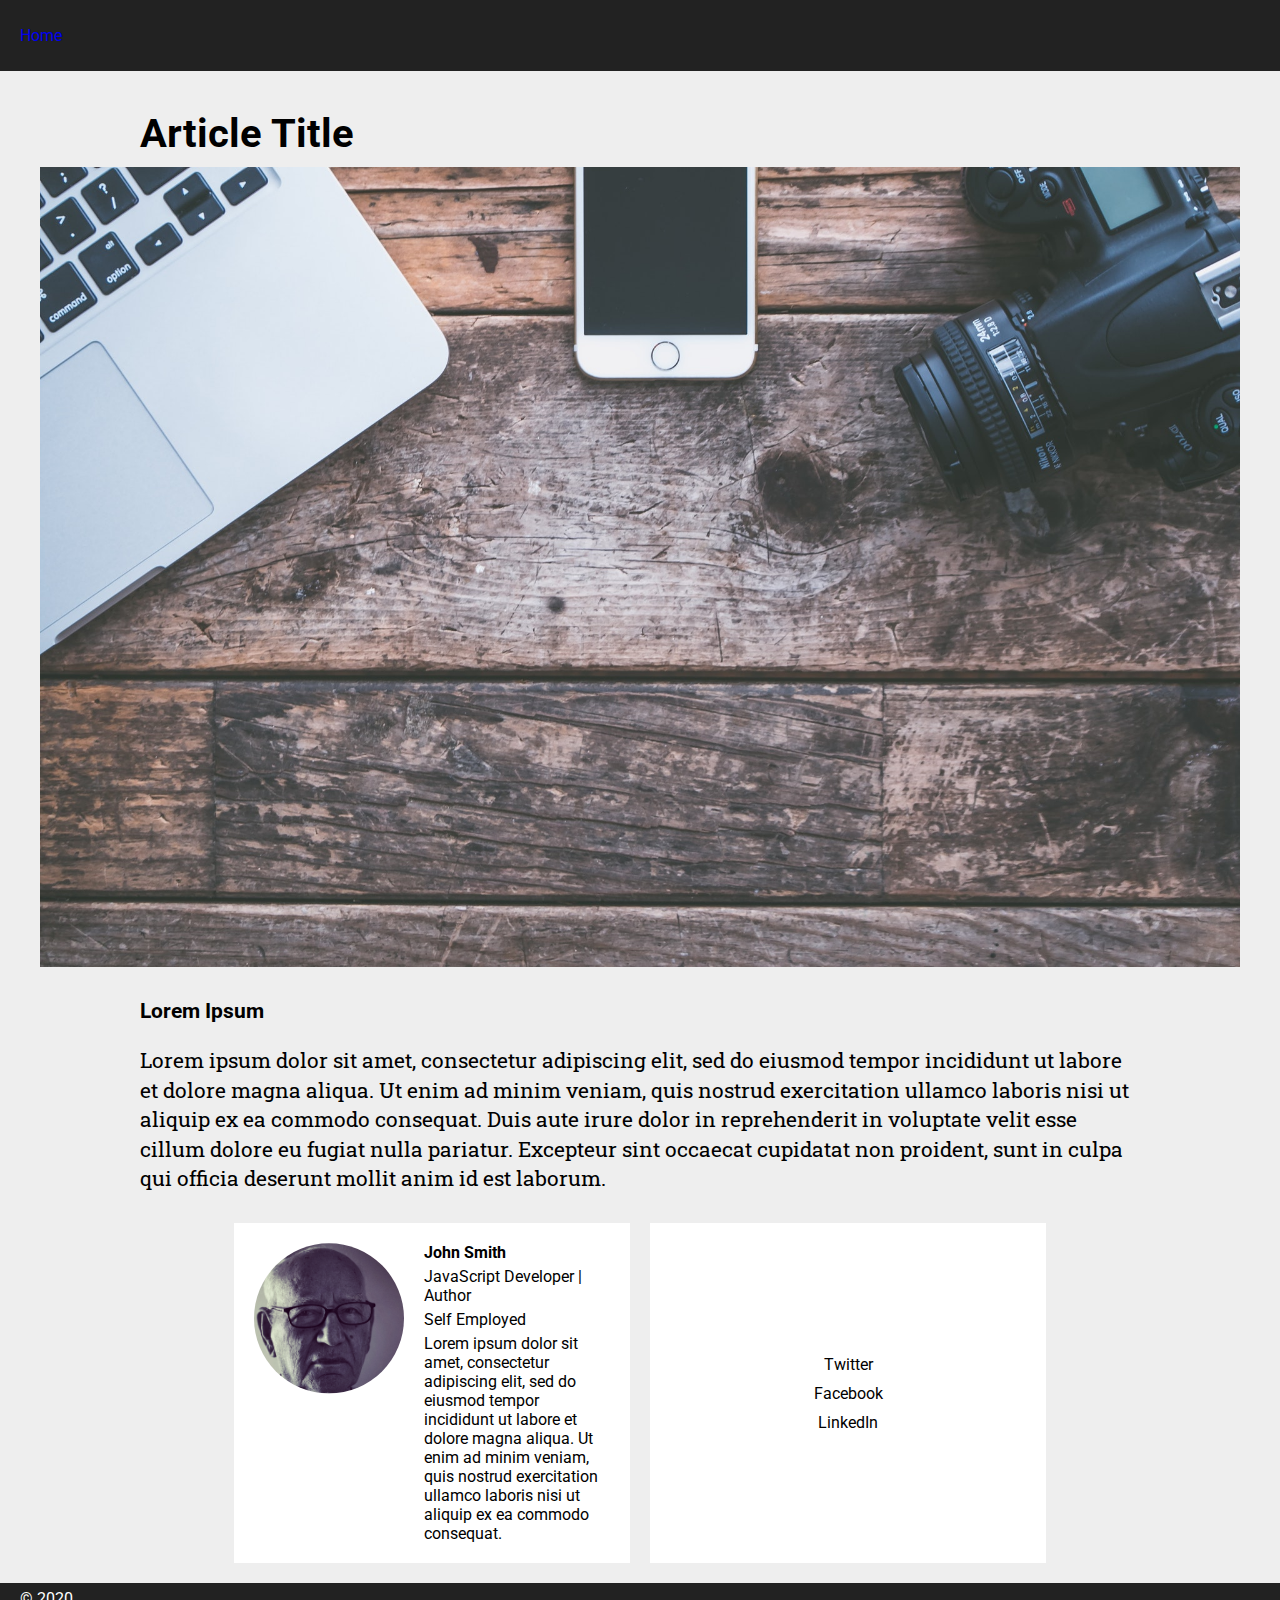
<file: post.htm>
<!doctype html>
<html lang="en">
    <meta charset="utf-8">
    <meta name="viewport" content="width=device-width, initial-scale=1.0">
    <title>Blog Post</title>
    <link rel="stylesheet" href="style.css">
    <link href="https://fonts.googleapis.com/css2?family=Roboto:wght@300;400;700&display=swap" rel="stylesheet">
    <link href="https://fonts.googleapis.com/css2?family=Roboto+Slab:wght@300;400;700&display=swap" rel="stylesheet">
    <nav>
        <ul>
            <li>
                <a href="index.htm"class="font-sans-400 home">Home</a>
        </ul>
    </nav>
    <header class="post-container">
        <article class="article-container">
            <h1 class="font-sans-700 post-font-h1">Article Title</h1>
            <figure>
                <img class="main-img" src="assets/desk.jpg" alt="Desk">
                <figcaption>Desk</figcaption>
            </figure>
            <h2 class="font-sans-700 post-font-h2">Lorem Ipsum</h2>
            <p class="font-serif-400 post-font-p">
                Lorem ipsum dolor sit amet, consectetur adipiscing elit, 
                sed do eiusmod tempor incididunt ut labore et dolore 
                magna aliqua. Ut enim ad minim veniam, quis nostrud 
                exercitation ullamco laboris nisi ut aliquip ex ea 
                commodo consequat. Duis aute irure dolor in reprehenderit 
                in voluptate velit esse cillum dolore eu fugiat nulla 
                pariatur. Excepteur sint occaecat cupidatat non proident, 
                sunt in culpa qui officia deserunt mollit anim id est laborum.
        </article>
    </header>
    <section class="section-container">
        <section class="info-container">
            <section class="author-info">
                <figure class="avatar-container">
                    <img class="avatar" src="assets/profile.jpg" alt="Avatar profile">
                    <figcaption></figcaption>
                </figure>
                <dl class="author-content">
                    <dt class="font-sans-700 spacing">John Smith
                    <dt class="font-sans-400 spacing">JavaScript Developer | Author
                    <dt class="font-sans-400 spacing">Self Employed
                    <dd class="font-sans-400">Lorem ipsum dolor sit amet, consectetur adipiscing elit, 
                        sed do eiusmod tempor incididunt ut labore et dolore 
                        magna aliqua. Ut enim ad minim veniam, quis nostrud 
                        exercitation ullamco laboris nisi ut aliquip ex ea 
                        commodo consequat.
                </dl>
            </section>
            <section class="social-sharing">
                <ul>
                    <li class="font-sans-400">Twitter
                    <li class="font-sans-400">Facebook
                    <li class="font-sans-400">LinkedIn
                </ul>
            </section>
        </section>
    </section>
    <footer>
        <span class="font-sans-400">&copy; 2020</span>
    </footer>
</file>
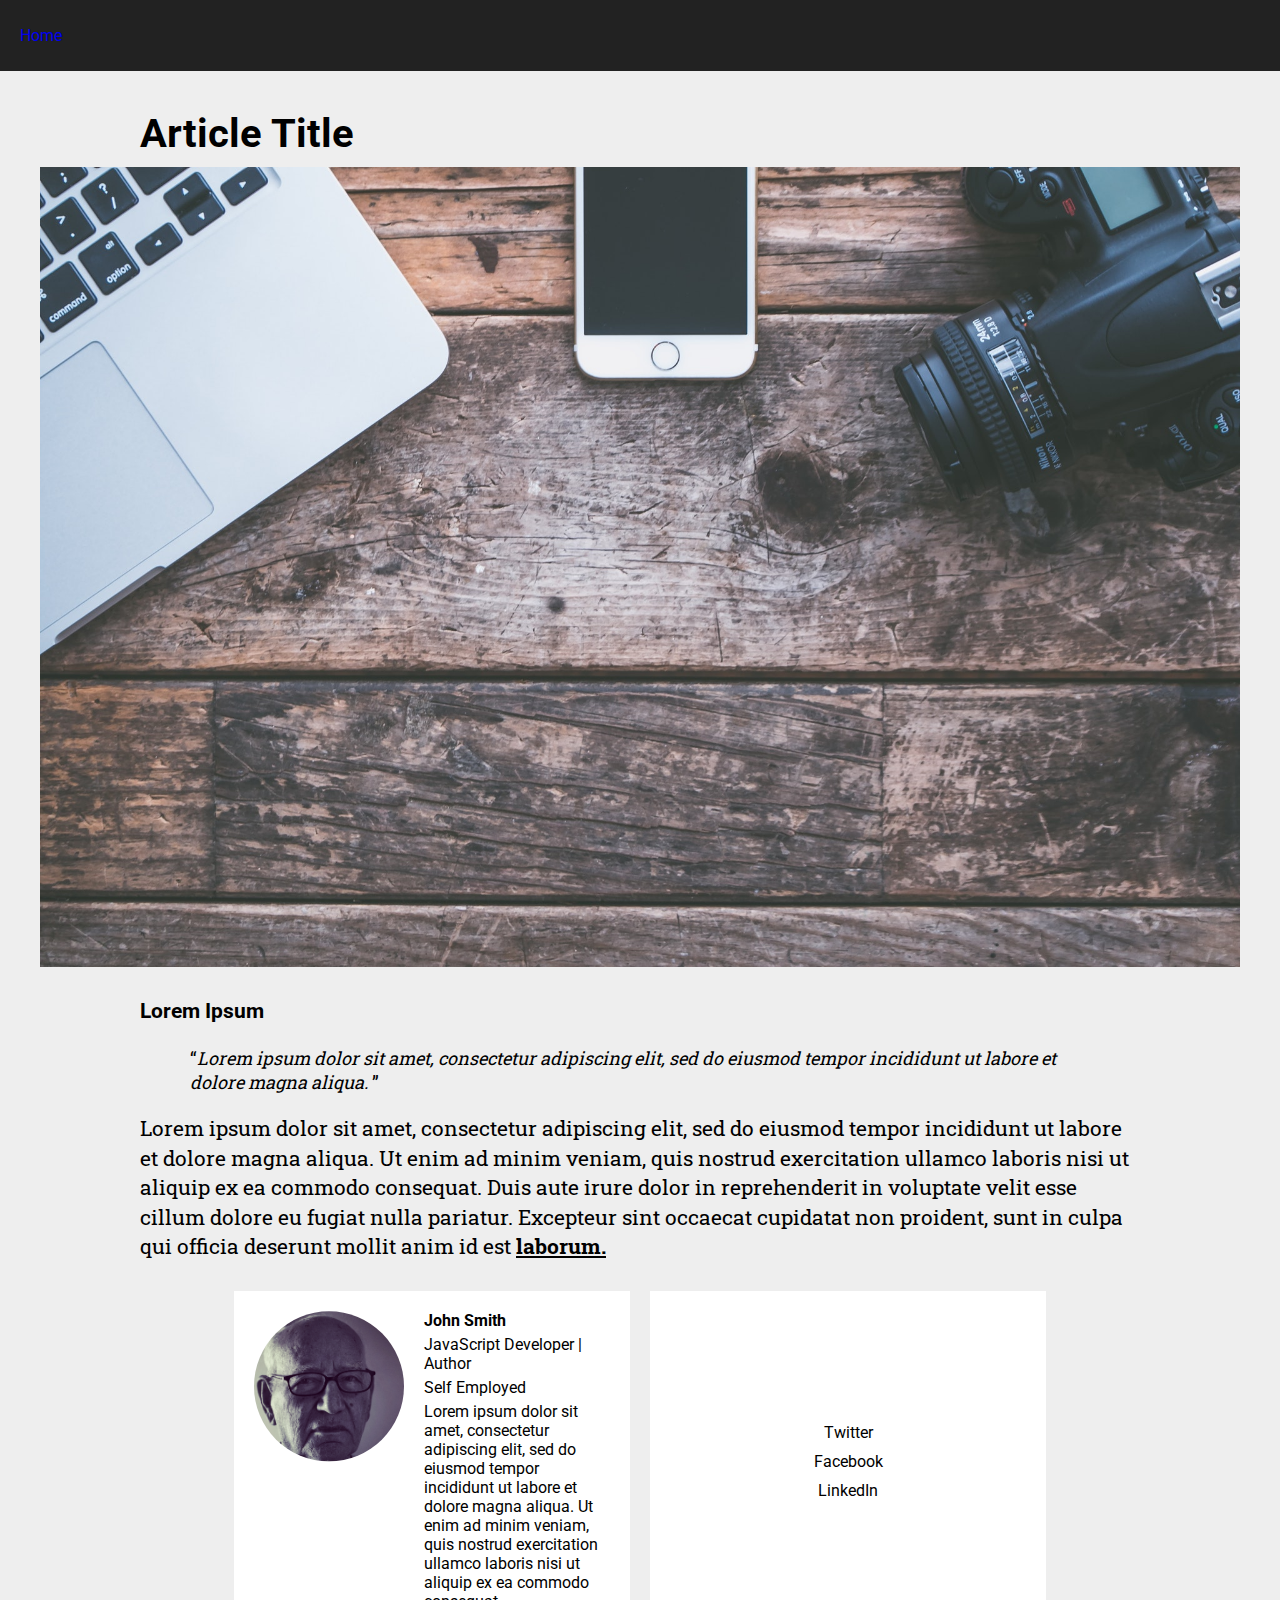
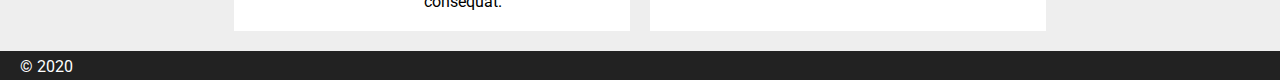
<file: post.html>
<!doctype html>
<html lang="en">
    <meta charset="utf-8">
    <meta name="viewport" content="width=device-width, initial-scale=1.0">
    <title>Blog Post</title>
    <link rel="stylesheet" href="style.css">
    <link href="https://fonts.googleapis.com/css2?family=Roboto:wght@300;400;700&display=swap" rel="stylesheet">
    <link href="https://fonts.googleapis.com/css2?family=Roboto+Slab:wght@300;400;700&display=swap" rel="stylesheet">
    <nav>
        <ul>
            <li>
                <a href="index.html"class="font-sans-400 home">Home</a>
        </ul>
    </nav>
    <header class="post-container">
        <article class="article-container">
            <h1 class="font-sans-700 post-font-h1">Article Title</h1>
            <figure>
                <img class="main-img" src="assets/desk.jpg" alt="Desk">
                <figcaption>Desk</figcaption>
            </figure>
            <h2 class="font-sans-700 post-font-h2">Lorem Ipsum</h2>
            <q class="font-serif-400 post-font-q"><em>Lorem ipsum dolor sit amet, consectetur adipiscing elit, 
                sed do eiusmod tempor incididunt ut labore et dolore 
                magna aliqua.</em>
            </q>
            <p class="font-serif-400 post-font-p">
                Lorem ipsum dolor sit amet, consectetur adipiscing elit, 
                sed do eiusmod tempor incididunt ut labore et dolore 
                magna aliqua. Ut enim ad minim veniam, quis nostrud 
                exercitation ullamco laboris nisi ut aliquip ex ea 
                commodo consequat. Duis aute irure dolor in reprehenderit 
                in voluptate velit esse cillum dolore eu fugiat nulla 
                pariatur. Excepteur sint occaecat cupidatat non proident, 
                sunt in culpa qui officia deserunt mollit anim id est <strong><u>laborum.</u></strong>
        </article>
    </header>
    <section class="section-container">
        <section class="info-container">
            <section class="author-info">
                <figure class="avatar-container">
                    <img class="avatar" src="assets/profile.jpg" alt="Avatar profile">
                    <figcaption></figcaption>
                </figure>
                <dl class="author-content">
                    <dt class="font-sans-700 spacing">John Smith
                    <dt class="font-sans-400 spacing">JavaScript Developer | Author
                    <dt class="font-sans-400 spacing">Self Employed
                    <dd class="font-sans-400">Lorem ipsum dolor sit amet, consectetur adipiscing elit, 
                        sed do eiusmod tempor incididunt ut labore et dolore 
                        magna aliqua. Ut enim ad minim veniam, quis nostrud 
                        exercitation ullamco laboris nisi ut aliquip ex ea 
                        commodo consequat.
                </dl>
            </section>
            <section class="social-sharing">
                <ul>
                    <li class="font-sans-400">Twitter
                    <li class="font-sans-400">Facebook
                    <li class="font-sans-400">LinkedIn
                </ul>
            </section>
        </section>
    </section>
    <footer>
        <span class="font-sans-400">&copy; 2020</span>
    </footer>
</file>
<file: style.css>
@import url(styles/mobile.css);
@import url(styles/tablet.css);
@import url(styles/desktop.css);
</file>
